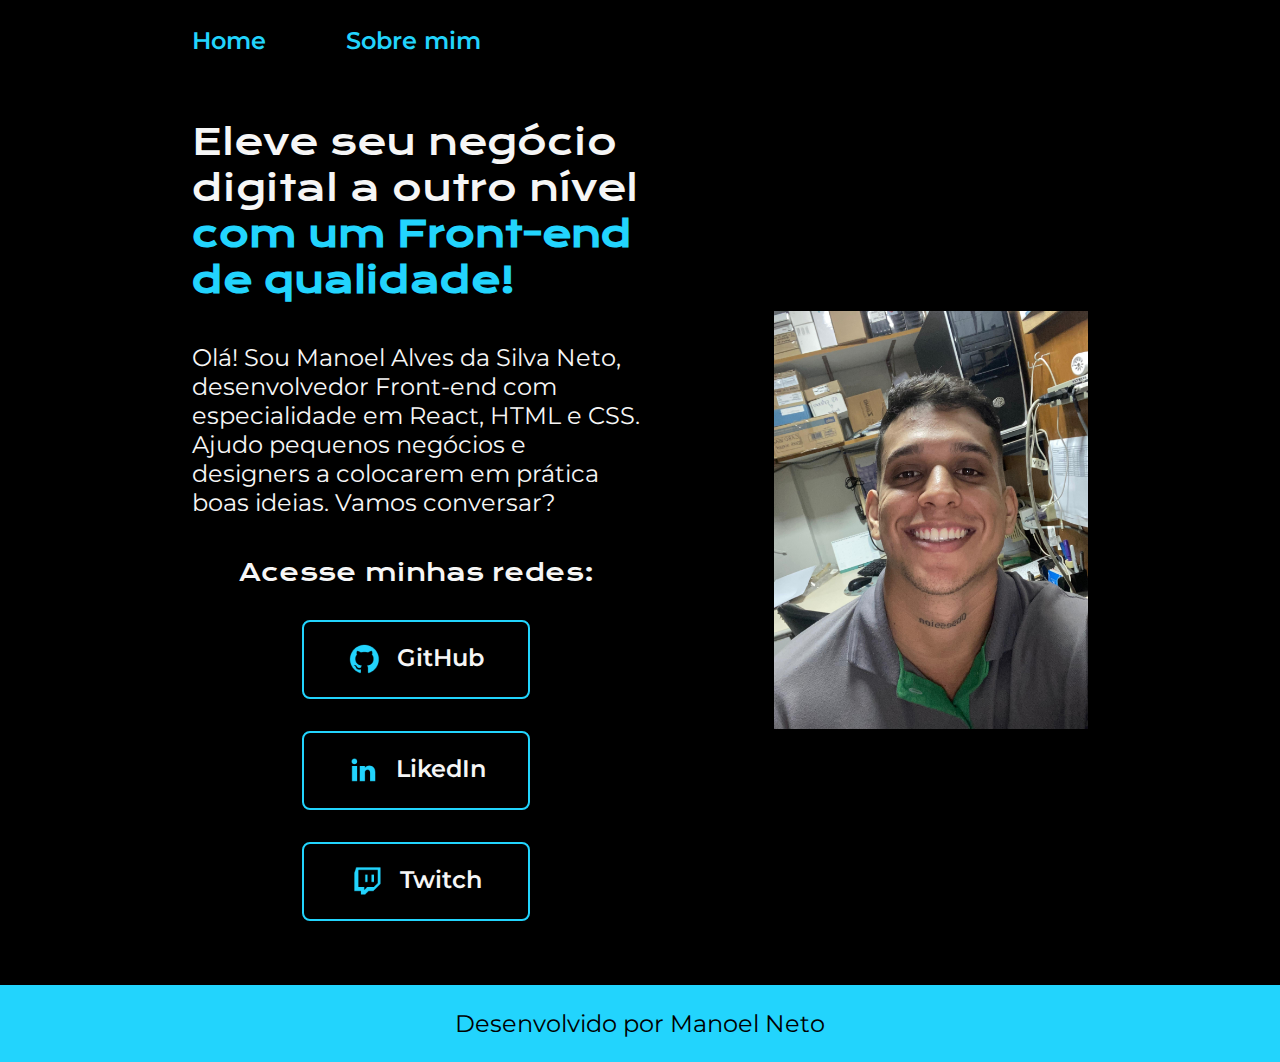
<file: index.html>
<!DOCTYPE html>
<html lang="pt-bt">

<head>
    <meta charset="UTF-8">
    <meta http-equiv="X-UA-Compatible" content="IE-Edge">
    <meta name="viewport" content="width=device-width, initial-scale=1.0">
    <title>Portfolio</title>
    <link rel="stylesheet" href="./styles/style.css">
</head>

<body>
    <header class="cabecalho">
        <nav class="cabecalho__menu">
            <a class="cabecalho__menu__link" href="index.html">Home</a>
            <a class="cabecalho__menu__link" href="about.html">Sobre mim</a>
        </nav>
    </header>
    <main class="apresentacao">
        <section class="apresentacao__conteudo">
            <h1 class="apresentacao__conteudo__titulo">Eleve seu negócio digital a outro nível <strong
                    class="titulo-destaque">com um Front-end de qualidade!</strong>
            </h1>
            <p class="apresentacao__conteudo__texto">Olá! Sou Manoel Alves da Silva Neto,
                desenvolvedor Front-end com especialidade em React, HTML e CSS.
                Ajudo pequenos negócios e designers a colocarem em prática boas ideias.
                Vamos conversar?
            </p>
            <div class="apresentacao__links">
                <h2 class="apresentacao__links__subtitulo">Acesse minhas redes:</h2>
                <a class="apresentacao__links__navegacao" href="https://github.com/">
                    <img src="./assets/github.png" alt="GitHub Logo">
                    GitHub
                </a>
                <a class="apresentacao__links__navegacao" href="https://www.linkedin.com/checkpoint/lg/login">
                    <img src="./assets/linkedin.png" alt="LinkedIn Logo">
                    LikedIn
                </a>
                <a class="apresentacao__links__navegacao" href="https://www.twitch.tv/">
                    <img src="./assets/twitch.png" alt="Twitch Logo">
                    Twitch
                </a>
            </div>
        </section>
        <img class="apresentacao__imagem" src="./assets/Imagem.png" alt="Foto da Joana Santos programando">
    </main>
    <footer class="rodape">
        <p>Desenvolvido por Manoel Neto</p>
    </footer>
</body>

</html>
</file>
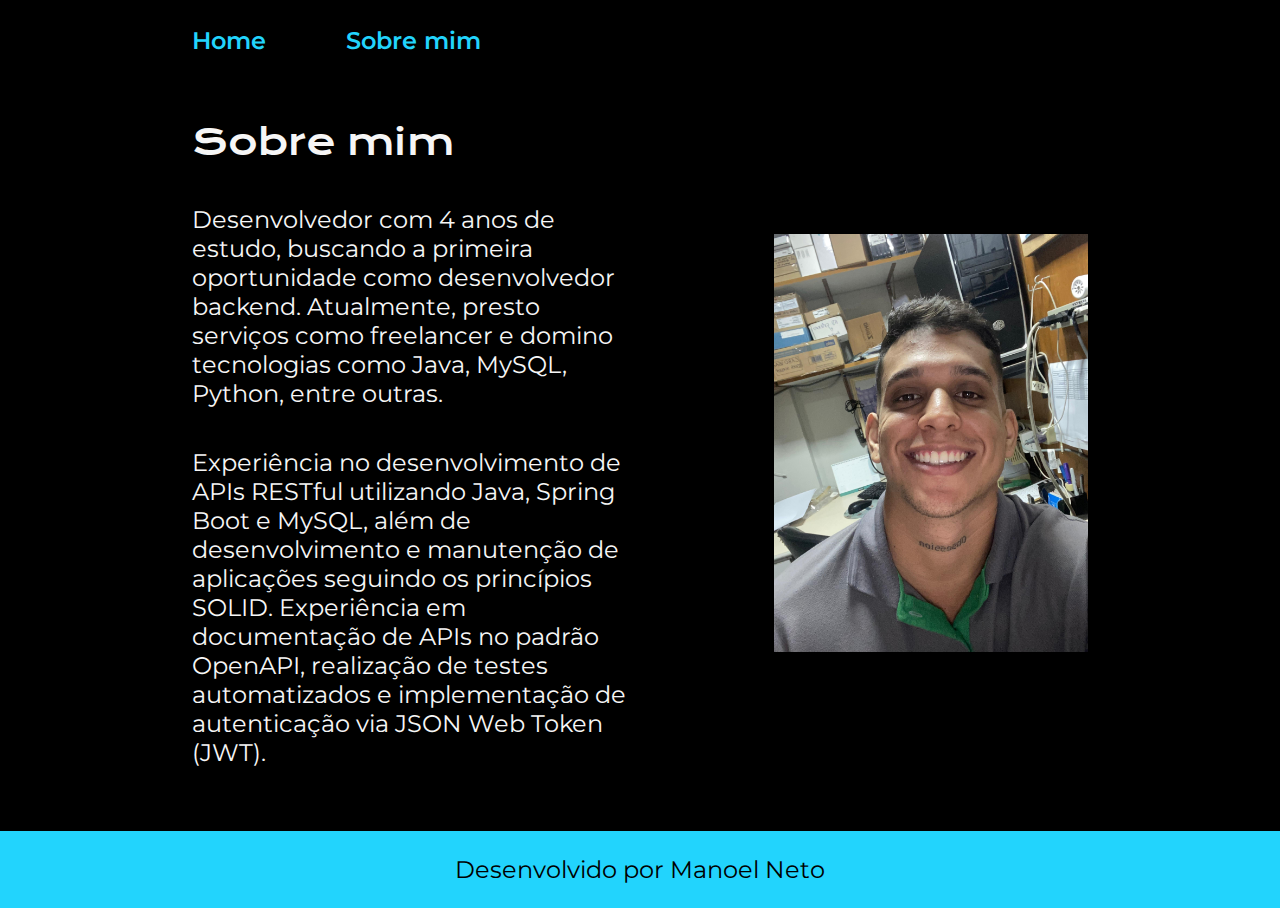
<file: about.html>
<!DOCTYPE html>
<html lang="pt-br">

<head>
    <meta charset="UTF-8">
    <meta http-equiv="X-UA-Compatible" content="IE-Edge">
    <meta name="viewport" content="width=device-width, initial-scale=1.0">
    <title>Sobre mim</title>
    <link rel="stylesheet" href="./styles/style.css">
</head>

<body>
    <header class="cabecalho">
        <nav class="cabecalho__menu">
            <a class="cabecalho__menu__link" href="index.html">Home</a>
            <a class="cabecalho__menu__link" href="about.html">Sobre mim</a>
        </nav>
    </header>
    <main class="apresentacao">
        <section class="apresentacao__conteudo">
            <h1 class="apresentacao__conteudo__titulo">Sobre mim</h1>
            <p class="apresentacao__conteudo__texto">
                Desenvolvedor com 4 anos de estudo, buscando a primeira oportunidade como desenvolvedor backend.
                Atualmente, presto serviços como freelancer e domino tecnologias como Java, MySQL, Python, entre outras.
            </p>
            <p class="apresentacao__conteudo__texto">
                Experiência no desenvolvimento de APIs RESTful utilizando Java, Spring Boot e MySQL, além de
                desenvolvimento e manutenção de aplicações seguindo os princípios SOLID. Experiência em documentação de
                APIs no padrão OpenAPI, realização de testes automatizados e implementação de autenticação via JSON Web
                Token (JWT).
            </p>
        </section>
        <img class="apresentacao__imagem" src="assets/Imagem.png" alt="Joana Santos programando">
    </main>
    <footer class="rodape">
        <p>Desenvolvido por Manoel Neto</p>
    </footer>
</body>

</html>
</file>
<file: styles/style.css>
@import url('https://fonts.googleapis.com/css2?family=Krona+One&family=Montserrat:ital,wght@0,100..900;1,100..900&display=swap');

:root {
    --cor-principal: #000000;
    --cor-secundaria: #F6F6F6;
    --cor-terciaria: #22D4FD;
    --cor-hover:#272727;

    --fonte-principal: "Krona One", serif;
    --fonte-secundaria: "Montserrat", serif; 
}

* {
    margin: 0;
    padding: 0;
}

body {
    box-sizing: border-box;
    background-color: var(--cor-principal);
    color: var(--cor-secundaria);
}

.cabecalho {
    padding: 2% 0% 0% 15%;
}

.cabecalho__menu {
    display: flex;
    gap: 80px;
}

.cabecalho__menu__link {
    font-family: var(--fonte-secundaria);
    font-size: 1.5rem;
    font-weight: 600;
    color: var(--cor-terciaria);
    text-decoration: none;
}

.apresentacao {
    padding: 5% 15%;
    display: flex;
    align-items: center;
    justify-content: space-between;
    gap: 82px;
}

.apresentacao__conteudo {
    width: 50%;
    display: flex;
    flex-direction: column;
    gap: 40px;
}

.apresentacao__conteudo__titulo {
    font-size: 2.25rem;
    font-family: var(--fonte-principal);
    font-weight: 400;
}

.titulo-destaque {
    color: var(--cor-terciaria);
}

.apresentacao__conteudo__texto {
    font-size: 1.5rem;
    font-family: var(--fonte-secundaria);
    font-weight: 400;
}

.apresentacao__links {
    display: flex;
    flex-direction: column;
    justify-content: space-between;
    align-items: center;
    gap: 32px;
}

.apresentacao__links__subtitulo {
    font-family: var(--fonte-principal);
    font-weight: 400;
    font-size: 1.5rem;
}

.apresentacao__links__navegacao {
    display: flex;
    justify-content: center;
    gap: 16px;
    border: 2px solid var(--cor-terciaria);
    width: 50%;
    text-align: center;
    border-radius: 8px;
    font-size: 1.5rem;
    padding: 21.5px 0px;
    text-decoration: none;
    color: var(--cor-secundaria);
    font-family: var(--fonte-secundaria);
    font-weight: 600;
}

.apresentacao__links__link:hover {
    background-color: var(--cor-hover);
}

.apresentacao__imagem {
    width: 35%;
}

.rodape {
    padding: 24px;
    color: var(--cor-principal);
    background-color: var(--cor-terciaria);
    text-align: center;
    font-size: 1.5rem;
    font-family: var(--fonte-secundaria);
    font-weight: 400;
}

@media (max-width: 1200px) {

    .cabecalho {
        padding: 10%;

    }

    .cabecalho__menu {
        justify-content: center;
    }

    .apresentacao {
        flex-direction: column-reverse;
        padding: 5%;
    }

    .apresentacao__conteudo {
        width: auto;
    }
}
</file>
